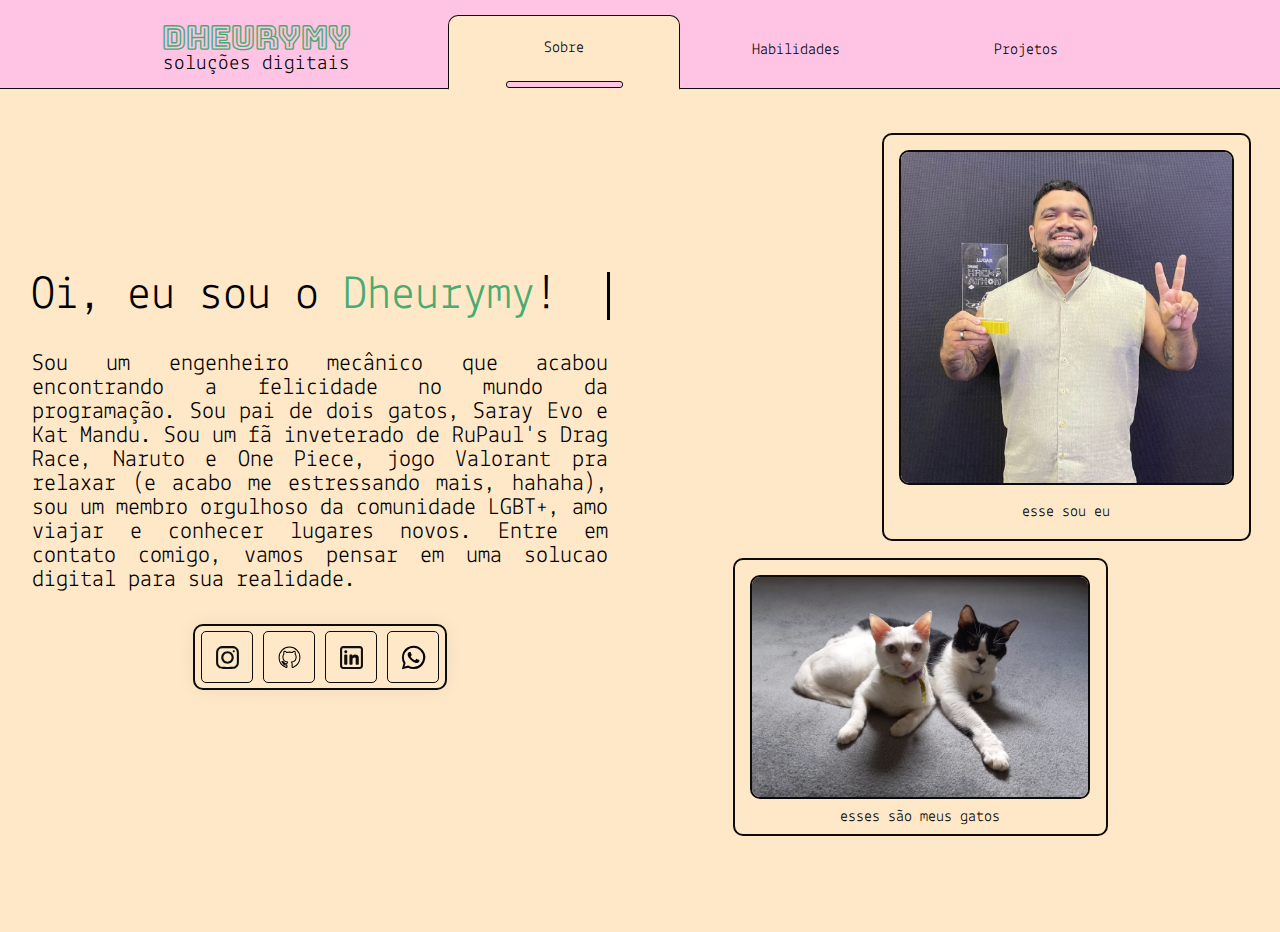
<file: index.html>
<!DOCTYPE html>
<html lang="pt-BR">
   <head>
      <meta charset="UTF-8">
      <meta name="viewport"
         content="width=device-width, initial-scale=1.0">
      <title>Portifólio - Dheurymy</title>
      <link rel="stylesheet" href="assets/styles/reset.css">
      <link rel="stylesheet" href="assets/styles/style.css">
      <link rel="stylesheet" href="assets/styles/header.css">
      <link rel="stylesheet" href="assets/styles/sobre.css">
      <link rel="stylesheet" href="assets/styles/habilidades.css">
      <link rel="stylesheet" href="assets/styles/projetos.css">
   </head>
   <body>
      <header>
         <div class="menu" id="menu" onclick="toggleMenu()">
            <div class="hamburguer-line" id="hamburguer-line-1"></div>
            <div class="hamburguer-line" id="hamburguer-line-2"></div>
            <div class="hamburguer-line" id="hamburguer-line-3"></div>
         </div>
         <div class="logo">
            <h1>DHEURYMY</h1>
            <p>soluções digitais</p>
         </div>
         <nav>

            <div class="nav-item nav-item-active" id="nav-item-1">
               <a href="#" class="nav-link">Sobre</a>
               <div class="link-tab"></div>
            </div>
            <div class="nav-item" id="nav-item-2">
               <a href="#" class="nav-link">Habilidades</a>
               <div class="link-tab"></div>
            </div>
            <div class="nav-item" id="nav-item-3">
               <a href="#" class="nav-link">Projetos</a>
               <div class="link-tab"></div>
            </div>

         </nav>

      </header>

      <nav class="mobile" id="nav-mobile">
         <div class="nav-item-mobile nav-item-mobile-active"
            id="nav-item-mobile-1">
            <a href="#" class="nav-link-mobile">Sobre</a>
            <div class="link-tab-mobile"></div>
         </div>
         <div class="nav-item-mobile" id="nav-item-mobile-2">
            <a href="#" class="nav-link-mobile">Habilidades</a>
            <div class="link-tab-mobile"></div>
         </div>
         <div class="nav-item-mobile" id="nav-item-mobile-3">
            <a href="#" class="nav-link-mobile">Projetos</a>
            <div class="link-tab-mobile"></div>
         </div>
      </nav>

      <main id="sobre">
         <div class="main-text typewriter-container">
            <h1 class="typewriter-text">
               Oi, eu sou o <strong>Dheurymy</strong>!
            </h1>
            <p>
               Sou um engenheiro mecânico que acabou encontrando a
               felicidade no mundo da programação. Sou pai de dois gatos,
               Saray Evo e Kat Mandu. Sou um fã inveterado de RuPaul's Drag
               Race, Naruto e One Piece, jogo Valorant pra relaxar (e acabo
               me estressando mais, hahaha), sou um membro orgulhoso da
               comunidade LGBT+, amo viajar e conhecer lugares novos. Entre
               em contato comigo, vamos pensar em uma solucao digital para
               sua realidade.
            </p>

            <div class="card">
               <a href="https://www.instagram.com/dheurymy"
                  class="socialContainer containerOne">
                  <img src="assets/images/logo-instagram.svg"
                     class="socialSvg instagramSvg" alt>

               </a>

               <a href="https://github.com/dheurymy"
                  class="socialContainer containerTwo">
                  <img src="assets/images/logo-github.svg"
                     class="socialSvg githubSvg" alt>
               </a>

               <a href="https://www.linkedin.com/in/dheurymy/"
                  class="socialContainer containerThree">
                  <img src="assets/images/logo-linkedin.svg"
                     class="socialSvg linkdinSvg" alt>
               </a>

               <a href="https://wa.me/qr/V7ZEJIX6NYYXD1"
                  class="socialContainer containerFour">
                  <img src="assets/images/logo-whatsapp.svg"
                     class="socialSvg whatsappSvg" alt>

               </a>
            </div>

         </div>

         <div class="main-image">
            <div class="main-image-right">
               <div class="main-image-right-frame">
                  <img src="assets/images/perfil.jpg" alt>
                  <p>esse sou eu</p>
               </div>
            </div>
            <div class="main-image-left">
               <div class="main-image-left-frame">
                  <img src="assets/images/gatos2.jpg" alt>
                  <p>esses são meus gatos</p>
               </div>
            </div>
         </div>
      </main>

      <main id="habilidades">
         <div class="habilidades-text">
            <h1 id="habilidades-text-title">Conheça mais sobre minhas
               <strong>habilidades técnicas</strong>:</h1>
            <div class="habilidades-text-block">
               <img src="assets/images/computer.svg"
                  class="habilidades-text-check" alt="check">
               <p>
                  <strong>Desenvolvedor Front-end</strong> com foco na
                  criação de páginas e sistemas para web, utilizando
                  tecnologias como HTML, CSS, Javascript, React e
                  Typescript.
               </p>
            </div>
            <div class="habilidades-text-block">
               <img src="assets/images/school.svg"
                  class="habilidades-text-check" alt="check">
               <p>
                  Cursando <strong>Análise e Desenvolvimento de
                     Sistemas</strong> na Faculdade Laboro e bacharel em
                  <strong>Engenharia Mecânica</strong> pelo Instituto
                  Federal do Maranhão.
               </p>
            </div>
            <div class="habilidades-text-block">
               <img src="assets/images/trendingup.svg"
                  class="habilidades-text-check" alt="check">
               <p>
                  Participante do <strong>Programa Trilhas Inova</strong>
                  do Governo do Maranhão, Secretaria de Estado de Ciência,
                  Tecnologia e Inovação e FAPEMA na trilha de
                  <strong>Programação Front-end</strong>.
               </p>
            </div>
            <div class="habilidades-text-block">
               <img src="assets/images/code.svg"
                  class="habilidades-text-check" alt="check">
               <p>
                  Conhecimentos de <strong>C</strong>, <strong>PHP</strong>
                  e <strong>Python</strong> com foco em Data Science.
                  Conhecimentos de ferramentas de versionamento e
                  armazenamento de código usando <strong>Git</strong> e
                  <strong>GitHub</strong>.
               </p>
            </div>
            <div class="habilidades-text-block">
               <img src="assets/images/database.svg"
                  class="habilidades-text-check" alt="check">
               <p>
                  Conhecimentos de <strong>bancos de dados
                     relacionais</strong> usando MySQL e <strong>bancos de
                     dados não-relacionais</strong> usando MongoDB.
               </p>
            </div>
            <div class="habilidades-text-block">
               <img src="assets/images/globe.svg"
                  class="habilidades-text-check" alt="check">
               <p>
                  Fluência intermediária em <strong>Inglês</strong> e
                  <strong>Espanhol</strong>.
               </p>
            </div>

         </div>
         <div class="habilidades-image">
            <div class="habilidades-image-content">
               <div class="badge">
                  <div class="badge-details">
                     <p class="badge-text-title">
                        <img src="assets/images/html.svg"
                           class="badge-image" alt>
                     </p>

                  </div>
                  <button class="badge-button">HTML5</button>
               </div>
               <div class="badge">
                  <div class="badge-details">
                     <p class="badge-text-title">
                        <img src="assets/images/css.svg"
                           class="badge-image" alt>
                     </p>

                  </div>
                  <button class="badge-button">CSS3</button>
               </div>
               <div class="badge">
                  <div class="badge-details">
                     <p class="badge-text-title">
                        <img src="assets/images/bootstrap.svg"
                           class="badge-image" alt>
                     </p>

                  </div>
                  <button class="badge-button">Bootstrap</button>
               </div>
               <div class="badge">
                  <div class="badge-details">
                     <p class="badge-text-title">
                        <img src="assets/images/javascript.svg"
                           class="badge-image" alt>
                     </p>

                  </div>
                  <button class="badge-button">Javascript</button>
               </div>
               <div class="badge">
                  <div class="badge-details">
                     <p class="badge-text-title">
                        <img src="assets/images/typescript.svg"
                           class="badge-image" alt>
                     </p>

                  </div>
                  <button class="badge-button">Typescript</button>
               </div>
               <div class="badge">
                  <div class="badge-details">
                     <p class="badge-text-title">
                        <img src="assets/images/react.svg"
                           class="badge-image" alt>
                     </p>

                  </div>
                  <button class="badge-button">React</button>
               </div>
               <div class="badge">
                  <div class="badge-details">
                     <p class="badge-text-title">
                        <img src="assets/images/c.svg" class="badge-image"
                           alt>
                     </p>

                  </div>
                  <button class="badge-button">C</button>
               </div>

               <div class="badge">
                  <div class="badge-details">
                     <p class="badge-text-title">
                        <img src="assets/images/python.svg"
                           class="badge-image" alt>
                     </p>

                  </div>
                  <button class="badge-button">Python</button>
               </div>
               <div class="badge">
                  <div class="badge-details">
                     <p class="badge-text-title">
                        <img src="assets/images/database-storage.png"
                           class="badge-image png-image" alt>
                     </p>

                  </div>
                  <button class="badge-button">Banco de Dados</button>
               </div>
               <div class="badge">
                  <div class="badge-details">
                     <p class="badge-text-title">
                        <img src="assets/images/git.png"
                           class="badge-image png-image" alt>
                     </p>

                  </div>
                  <button class="badge-button">Git</button>
               </div>
            </div>

         </div>
      </main>

      <main id="projetos">
         <div class="projetos-title">
            <h1>
               Conheça alguns dos meus <strong>projetos</strong>.
            </h1>
         </div>

         <div class="projetos-area">
            <div class="projeto">
               <a href="https://cultura-maranhao.vercel.app/">
            
                  <div class="projeto-details">
                     <p class="text-title">Site Explore o Maranhão</p>
                     <img src="assets/images/explore.png" alt="">
                  </div>
                  <button class="projeto-button">Site informativo sobre o estado do Maranhão, criado usando React.</button>
            
               </a>
            </div>

            <div class="projeto">
               <a href="">
            
                  <div class="projeto-details">
                     <p class="text-title">projeto title</p>
                     <img src="assets/images/gatos2.jpg" alt="">
                  </div>
                  <button class="projeto-button">Lorem ipsum dolor sit amet, consectetur adipisicing elit.</button>
            
               </a>
            </div>

            <div class="projeto">
               <a href="">
            
                  <div class="projeto-details">
                     <p class="text-title">projeto title</p>
                     <img src="assets/images/gatos2.jpg" alt="">
                  </div>
                  <button class="projeto-button">Lorem ipsum dolor sit amet, consectetur adipisicing elit.</button>
            
               </a>
            </div>

            <div class="projeto">
               <a href="">
            
                  <div class="projeto-details">
                     <p class="text-title">projeto title</p>
                     <img src="assets/images/gatos2.jpg" alt="">
                  </div>
                  <button class="projeto-button">Lorem ipsum dolor sit amet, consectetur adipisicing elit.</button>
            
               </a>
            </div>

            <div class="projeto">
               <a href="">
            
                  <div class="projeto-details">
                     <p class="text-title">projeto title</p>
                     <img src="assets/images/gatos2.jpg" alt="">
                  </div>
                  <button class="projeto-button">Lorem ipsum dolor sit amet, consectetur adipisicing elit.</button>
            
               </a>
            </div>

            <div class="projeto">
               <a href="">
            
                  <div class="projeto-details">
                     <p class="text-title">projeto title</p>
                     <img src="assets/images/gatos2.jpg" alt="">
                  </div>
                  <button class="projeto-button">Lorem ipsum dolor sit amet, consectetur adipisicing elit.</button>
            
               </a>
            </div>

            <div class="projeto">
               <a href="">
            
                  <div class="projeto-details">
                     <p class="text-title">projeto title</p>
                     <img src="assets/images/gatos2.jpg" alt="">
                  </div>
                  <button class="projeto-button">Lorem ipsum dolor sit amet, consectetur adipisicing elit.</button>
            
               </a>
            </div>

            <div class="projeto">
               <a href="">
            
                  <div class="projeto-details">
                     <p class="text-title">projeto title</p>
                     <img src="assets/images/gatos2.jpg" alt="">
                  </div>
                  <button class="projeto-button">Lorem ipsum dolor sit amet, consectetur adipisicing elit.</button>
            
               </a>
            </div>
         </div>
      </main>

      <script src="assets/scripts/index.js"></script>

   </body>
</html>
</file>
<file: assets/styles/style.css>
@import url('https://fonts.googleapis.com/css2?family=Quicksand:wght@300..700&display=swap');
@import url('https://fonts.googleapis.com/css2?family=Lekton:ital,wght@0,400;0,700;1,400&display=swap');
@import url('https://fonts.googleapis.com/css2?family=Bungee+Outline&display=swap');

:root {

   --corFundoHeader: #ffc4e4;
   --corFundo: #ffe8c8;
   --corDestaques: #45F9C6;
   --corRodape: #48ab72;
   --corTexto: #0c0c0c;
}

body {
   width: 100%;
   min-height: 100dvh;

   display: flex;
   flex-direction: column;
   align-items: center;
   justify-content: start;

   gap: 2em;


   font-family: "Lekton", monospace;

   background-color: var(--corFundo);

   padding-bottom: 2em;
}
</file>
<file: assets/styles/header.css>
header {
   width: 100%;
   height: 8dvh;

   padding-top: 1em;



   display: flex;
   flex-direction: row;
   align-items: center;
   justify-content: center;

   background-color: var(--corFundoHeader);
   border-bottom: 1px solid var(--corTexto);
}

.menu {
   display: none;
}

.logo {
   display: flex;
   flex-direction: column;
   align-items: center;
   justify-content: center;

   width: 30%;
   height: 100%;

   padding-bottom: 0.5em;
}

.logo>h1 {
   width: 100%;

   font-family: "Bungee Outline", sans-serif;
   font-size: 2em;
   font-weight: 600;
   text-align: center;
   color: var(--corRodape);
}

.logo>p {
   width: 100%;
   font-size: 1.3em;
   text-align: center;
}

nav {
   width: 60%;
   height: 100%;

   display: flex;
   flex-direction: row;
   align-items: center;
   justify-content: flex-start;

}

.mobile {
   display: none;
}

.menu {
   width: 5%;
   height: 100%;
}

.nav-item {
   width: 30%;
   height: 100%;

   cursor: pointer;

   display: flex;
   flex-direction: column;
   align-items: center;
   justify-content: center;
}

.nav-link {
   width: 100%;
   height: 100%;

   text-align: center;

   cursor: pointer;

   font-size: 1em;
   font-weight: 500;

   display: flex;
   flex-direction: column;
   align-items: center;
   justify-content: center;
}

.nav-item-active {

   width: 30%;
   height: 100%;

   display: flex;
   flex-direction: column;
   align-items: center;
   justify-content: center;




   border-radius: 10px 10px 0px 0px;
   background-color: var(--corFundo);

   border: 1px solid var(--corTexto);
   border-bottom: 2px solid var(--corFundo);
}

.link-tab {
   height: 5px;
   width: 50%;



}

.nav-item-active>div {
   border: 1px solid var(--corTexto);
   border-radius: 3px;

   background-color: var(--corFundoHeader);
}



@media screen and (max-width: 1200px) {
   .logo>h1 {
      font-size: large;
   }

   .logo>p {
      font-size: small;
   }

   .nav-link {
      font-size: small;
   }
}





@media screen and (max-width: 900px) {

   .logo>p {
      font-size: smaller;
   }
}

@media screen and (max-width: 650px) {
   .logo>h1 {
      font-size: small;
   }

   .logo>p {
      font-size: xx-small;
   }

   .nav-link {
      font-size: x-small;
   }
}

@media screen and (max-width: 450px) {
   nav {
      display: none;
   }

   .logo {
      width: 75%;
   }

   .logo>h1 {
      font-size: large;
   }

   .logo>p {
      font-size: smaller;
   }



   .menu {
      width: 10%;
      display: flex;
      flex-direction: column;
      align-items: center;
      justify-content: center;
      gap: 5px;

      cursor: pointer;
   }

   .hamburguer-line {
      width: 25px;
      height: 3px;

      border-radius: 5px;

      background-color: var(--corTexto);

      transition: all 0.3s ease-in-out;
   }

   #hamburguer-line-1,
   #hamburguer-line-2,
   #hamburguer-line-3 {
      position: relative;
   }

/* Animação de transformar o hambúrguer em "X" */
.menu.open #hamburguer-line-1 {
    transform: translateY(7.5px) rotate(-45deg);
}

.menu.open #hamburguer-line-2 {
    opacity: 0;
}

.menu.open #hamburguer-line-3 {
    transform: translateY(-7.5px) rotate(45deg);
}

   .mobile {
      display: none;
      flex-direction: column;
      align-items: center;
      justify-content: center;

      height: 80dvh;
   }

   

   .nav-item-mobile {
      width: 100vw;
      height: 150px;

      cursor: pointer;

      display: flex;
      flex-direction: column;
      align-items: center;
      justify-content: center;


   }

   .nav-link-mobile {
      width: 100%;
      height: 100%;

      text-align: center;

      cursor: pointer;

      font-size: 1em;
      font-weight: 500;

      display: flex;
      flex-direction: column;
      align-items: center;
      justify-content: center;

   }

   .nav-item-mobile-active {

      width: 100%;
      height: 100px;

      display: flex;
      flex-direction: column;
      align-items: center;
      justify-content: center;




      border-radius: 10px;
      background-color: var(--corFundo);

      border: 1px solid var(--corTexto);

   }

   .link-tab-mobile {
      height: 5px;
      width: 50%;

      margin-bottom: 5px;



   }

   .nav-item-mobile-active>div {
      border: 1px solid var(--corTexto);
      border-radius: 3px;

      background-color: var(--corFundoHeader);
   }
}
</file>
<file: assets/styles/sobre.css>
#sobre {
   display: flex;
   flex-direction: row;
   align-items: center;
   justify-content: center;
   gap: 5%;

   width: 100%;
   height: 80dvh;

   
}

.main-text {
   width: 50%;

   display: flex;
   flex-direction: column;
   align-items: center;
   justify-content: flex-end;
   gap: 2em;

   text-align: justify;
   
}

.typewriter-text {
   font-size: 3em;
   white-space: nowrap;
   overflow: hidden;
   border-right: 3px solid black;
   width: 0;
   animation: typing 4s steps(30, end) forwards, blink-caret 0.75s step-end 4s;
 }

 @keyframes typing {
   from { width: 0; }
   to { width: 90%; }
 }
 
 @keyframes blink-caret {
   50% { border-color: transparent; }
 }

 .typewriter-text.typing-done {
   border-right: none; /* Remove o cursor */
 }

.main-text > h1 {
   width: 90%;

   font-size: 3em;
}

.main-text > h1 > strong {
   color: var(--corRodape);
}

.main-text > p {
   width: 90%;

   font-size: 1.5em;
}


.card {
   width: 240px;
   height: auto;
   background-color: var(--corFundo);
   display: flex;
   align-items: center;
   justify-content: center;
   padding: 5px 5px;
   gap: 10px;
   box-shadow: 0px 0px 20px rgba(0, 0, 0, 0.055);

   border: 2px solid var(--corTexto);
   border-radius: 10px;
 }
 
 
 .socialContainer {
   width: 50px;
   height: 50px;
   background-color: var(--corFundo);
   display: flex;
   align-items: center;
   justify-content: center;

   transition-duration: .3s;

   border: 1px solid var(--corTexto);
   border-radius: 5px;
 }
 /* instagram*/
 .containerOne:hover {
   background-color: #d62976;
   transition-duration: .3s;
 }
 /* twitter*/
 .containerTwo:hover {
   background-color: #717d81;
   transition-duration: .3s;
 }
 /* linkdin*/
 .containerThree:hover {
   background-color: #0072b1;
   transition-duration: .3s;
 }
 /* Whatsapp*/
 .containerFour:hover {
   background-color: #128C7E;
   transition-duration: .3s;
 }
 
 .socialContainer:active {
   transform: scale(0.9);
   transition-duration: .3s;
 }
 
 .socialSvg {
   width: 25px;
 }
 
 .socialSvg path {
   fill: var(--corTexto);
 }
 
 .socialContainer:hover .socialSvg {
   animation: slide-in-top 0.3s both;
 }
 
 @keyframes slide-in-top {
   0% {
     transform: translateY(-50px);
     opacity: 0;
   }
 
   100% {
     transform: translateY(0);
     opacity: 1;
   }
 }
 
 

.main-image {
   width: 45%;
   height: 100%;

   display: flex;
   flex-direction: column;
   align-items: center;
   justify-content: center;
}

.main-image-right {
   width: 90%;
   height: 60%;

   display: flex;
   flex-direction: column;
   align-items: end;
   justify-content: center;
}

.main-image-right-frame {
   width: auto;
   height: 90%;

   display: flex;
   flex-direction: column;
   align-items: center;
   justify-content: center;

   border: 2px solid var(--corTexto);
   border-radius: 10px;

   padding-top: 3%;
   padding-left: 3%;
   padding-right: 3%;
}

.main-image-right-frame > img {
   width: auto;
   height: 85%;

   border: 2px solid var(--corTexto);
   border-radius: 10px;
}

.main-image-right-frame > p {
   width: 100%;
   height: 15%;

   display: flex;
   flex-direction: column;
   align-items: center;
   justify-content: center; 
}

.main-image-left {
   width: 90%;
   height: 40%;

   display: flex;
   flex-direction: column;
   align-items: start;
   justify-content: center;
}

.main-image-left-frame {
   width: auto;
   height: 90%;

   display: flex;
   flex-direction: column;
   align-items: center;
   justify-content: center;

   border: 2px solid var(--corTexto);
   border-radius: 10px;

   padding-top: 3%;
   padding-left: 3%;
   padding-right: 3%;
}

.main-image-left-frame > img {
   width: auto;
   height: 85%;

   border: 2px solid var(--corTexto);
   border-radius: 10px;
}

.main-image-left-frame > p {
   width: 100%;
   height: 15%;

   display: flex;
   flex-direction: column;
   align-items: center;
   justify-content: center; 
}


@media screen and (max-width: 1200px) {
   .main-text > h1 {
      font-size: 2em;
   }

   .main-text > p {
      font-size: 1em;
   }
}

@media screen and (max-width: 980px) {
   .main-text > h1 {
      font-size: 1.5em;
   }

   .main-text > p {
      font-size: 0.8em;
   }
}


@media screen and (max-width: 760px) {
   .main-text > h1 {
      font-size: 1em;
   }
   .main-image-right {
      align-items: center;
   }

   .main-image-right-frame {
      width: 100%;
      height: auto;
   }

   
.main-image-right-frame > img {
   width: 100%;
   height: auto;
}

   .main-image-left {
      align-items: center;
   }

   
   .main-image-left-frame {
      width: 100%;
      height: auto;
   }

   
.main-image-left-frame > img {
   width: 100%;
   height: auto;
}

.card {
   width: 181px;
   height: auto;
 
   padding: 3px 3px;
   gap: 5px;
   box-shadow: 0px 0px 20px rgba(0, 0, 0, 0.055);

 }
 
 
 .socialContainer {
   width: 40px;
   height: 40px;
   
 }
}

@media screen and (max-width: 500px) {
   .main-text > h1 {
      font-size: 0.8em;
   }

   .main-text > p {
      font-size: 0.65em;
   }

   .main-image-right-frame > p {
      font-size: xx-small; 
   }

   .main-image-left-frame > p {
      font-size: xx-small; 
   }

   .main-text > a  {
   
      width: 150px;
      height: 50px;
   
   }
   
   
   
   .link {
      font-size: xx-small;
   }

   
}

@media screen and (max-width: 400px) {

   #sobre {
      flex-direction: column;
      align-items: center;
      justify-content: flex-start;
   }

   .main-text {
      width: 90%;
      height: auto;
   }
   .main-text > h1 {
      font-size: 1.2em;
   }

   .main-text > p {
      font-size: 1em;
   }

   .main-image {
      width: 70%;

      gap: 1em;
   }

   .main-image-right , .main-image-left {
      justify-content: center;
      align-items: center;
   }

   .main-image-right-frame > p {
      font-size: small; 
      padding-top: 0.5em;
      padding-bottom: 0.5em;
   }

   .main-image-left-frame > p {
      font-size: small; 
      padding-top: 0.5em;
      padding-bottom: 0.5em;
   }

   
   .main-image-left {
      padding-bottom: 1em;
   }

   
   
   
   
   

   
}
</file>
<file: assets/styles/habilidades.css>
#habilidades {
   display: none;
   flex-direction: row;
   align-items: center;
   justify-content: center;
   gap: 5%;

   width: 100%;
   height: 80dvh;
}

.habilidades-text {
   width: 50%;

   display: flex;
   flex-direction: column;
   align-items: center;
   justify-content: flex-end;
   gap: 2em;

   text-align: justify;
}

#habilidades-text-title {
   font-size: 1.5em;
}


.habilidades-text > h1 {
   width: 90%;

   font-size: 3em;
}

.habilidades-text > h1 > strong {
   color: var(--corRodape);
}

.habilidades-text-block {
   display: flex;
   flex-direction: row;
   align-items: center;
   justify-content: left;
   gap: 1em;

   width: 90%;

}

.habilidades-text-block > p {
   width: 90%;

   font-size: 1em;
}

.habilidades-text-check {
   width: 40px;
}

.habilidades-text-block > p  > strong {
   color: var(--corRodape);
}

.habilidades-image {
   display: flex;
   flex-direction: column;
   align-items: center;
   justify-content: center;

   width: 50%;
}

.habilidades-image-content {
   display: flex;
   flex-direction: row;
   align-items: center;
   justify-content: center;
   gap: 2rem;
   flex-wrap: wrap;

   width: 90%;
}


.badge {
   width: 100px;
   height: 100px;
   border-radius: 10px;
   background: #f5f5f5;
   position: relative;
   padding: 5px;
   border: 2px solid var(--corTexto);
   transition: 0.5s ease-out;
   overflow: visible;
  }
  
  .badge-details {
   color: black;
   height: 100%;
   gap: .5em;
   display: grid;
   place-content: center;
  }

  .badge-image {
   width: 100px;
   height: 100px;
  }

  .png-image {
   width: 80px;
   height: 80px;
  }
  
  .badge-button {
   transform: translate(-50%, 125%);
   width: 90%;
   border-radius: 10px;
   border: none;
   background-color: var(--corRodape);
   color: #fff;
   font-size: 0.8em;
   font-weight: 700;
   padding: 1px 5px 1px 5px;
   position: absolute;
   left: 50%;
   bottom: 0;
   opacity: 0;
   transition: 0.3s ease-out;
  }
  

  .badge:hover {
   border-color: var(--corRodape);
   box-shadow: 0 4px 18px 0 rgba(0, 0, 0, 0.25);
  }
  
  .badge:hover .badge-button {
   transform: translate(-50%, 50%);
   opacity: 1;
  }

@media screen and (max-width: 1500px) {
   .habilidades-text {
      
      gap: 1.5em;
   }
   
   #habilidades-text-title {
      font-size: 1.2em;
   }

   .habilidades-image-content {
      display: flex;
      flex-direction: row;
      align-items: center;
      justify-content: center;
      gap: 2rem;
      flex-wrap: wrap;
   
      width: 90%;
   }
   
   
   .badge {
      width: 80px;
      height: 80px;
      
     }
     
     
   
     .badge-image {
      width: 80px;
      height: 80px;
     }
   
     .png-image {
      width: 80px;
      height: 80px;
     }

     .badge-button {
      font-size: 0.7em;
     }
   
   
   
}

@media screen and (max-width: 1100px) {
   .habilidades-text {
      
      gap: 1em;
   }
   
   #habilidades-text-title {
      font-size: 0.9em;
   }

   .habilidades-text-block > p {
      font-size: 0.9em;
   }
   
   .habilidades-text-check {
      width: 30px;
   }

}

@media screen and (max-width: 800px) {
   .habilidades-text {
      width: 95%;
      
      gap: 0.8em;
   }
   
   #habilidades-text-title {
      font-size: 0.85em;
   }

   .habilidades-text-block > p {
      font-size: 0.85em;
   }
   
   .habilidades-text-check {
      width: 30px;
   }

   .habilidades-image-content {
      
      gap: 1.5rem;
      width: 95%;
   }
   
   
   .badge {
      width: 75px;
      height: 75px;
     }
   
     .badge-image {
      width: 75px;
      height: 75px;
     }
   
     .png-image {
      width: 70px;
      height: 70px;
     }
     
     .badge-button {
      width: 95%;
      
      font-size: 0.7em;
      }
     

}

@media screen and (max-width: 450px) {
   #habilidades {
      display: none;
      flex-direction: column;
      align-items: center;
      justify-content: flex-start;
      gap: 2em;
      
      width: 100%;
      height: auto;
   }

   .habilidades-text {
      width: 95%;
   
      display: flex;
      flex-direction: column;
      align-items: center;
      justify-content: center;
      gap: 1em;
   }
   
   #habilidades-text-title {
      font-size: 0.7em;
   }

   .habilidades-text-block {
      
      gap: 0.5em;
   
      width: 95%;
   
   }
   
   .habilidades-text-block > p {
      width: 90%;
   
      font-size: 0.8em;
   }
   
   .habilidades-text-check {
      width: 30px;
   }
   
   
   .habilidades-image {
      display: flex;
      flex-direction: column;
      align-items: center;
      justify-content: center;
   
      width: 95%;
   }
   
  

}
</file>
<file: assets/styles/projetos.css>
#projetos {
   display: none;
   flex-direction: column;
   align-items: center;
   justify-content: center;
   gap: 5%;

   width: 100%;
   height: 80dvh;
}

.projetos-title {
   display: flex;
   flex-direction: column;
   align-items: center;
   justify-content: center;

   width: 90%;
}

.projetos-title > h1 {
   font-size: xx-large;
}

.projetos-title > h1 > strong {
   color: var(--corRodape);
}

.projetos-area {
   display: flex;
   flex-direction: row;
   align-items: center;
   justify-content: center;
   gap: 50px;
   flex-wrap: wrap;

   width: 90%;
   height: 90%;
}


.projeto {
   width: 300px;
   height: 220px;
   border-radius: 20px;
   background: #f5f5f5;
   position: relative;
   padding: 10px;
   border: 2px solid var(--corTexto);
   transition: 0.5s ease-out;
   overflow: visible;
  }
  
  .projeto-details {
   color: black;
   height: 100%;
   
   gap: .5em;
   display: grid;
   place-content: center;
  }

  .projeto-details > img {
      width: 280px;
      height: auto;

      border-radius: 5px;
  }

  .projeto-details > p {
   font-size: medium;
}
  
  .projeto-button {
   transform: translate(-50%, 125%);
   width: 95%;
   border-radius: 1rem;
   border: none;
   background-color: var(--corRodape);
   color: #fff;
   font-size: 0.8em;
   padding: 3px;
   position: absolute;
   left: 50%;
   bottom: 0;
   opacity: 0;
   transition: 0.3s ease-out;
  }
  
  .text-body {
   color: var(--corBranco);
  }
  
  /*Text*/
  .text-title {
   font-size: 1.5em;
   font-weight: bold;
  }
  
  /*Hover*/
  .projeto:hover {
   border-color: var(--corRodape);
   box-shadow: 0 4px 18px 0 rgba(0, 0, 0, 0.25);

   .projeto-details > p {
      color: var(--corRodape);
   }
  }
  
  .projeto:hover .projeto-button {
   transform: translate(-50%, 50%);
   opacity: 1;
  }
</file>
